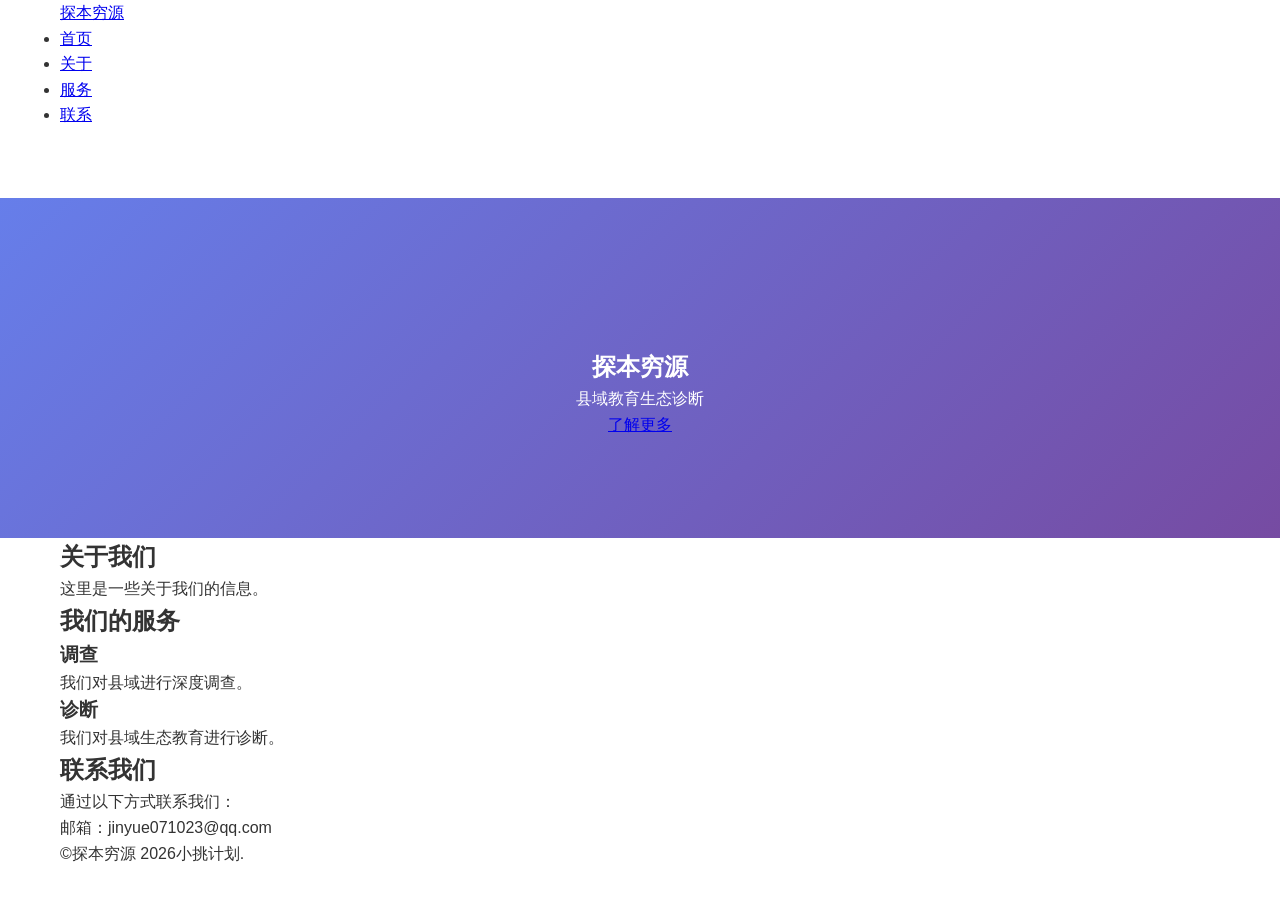
<file: index.html>
<!DOCTYPE html>
<html lang="zh-CN">
<head>
    <meta charset="UTF-8">
    <meta name="viewport" content="width=device-width, initial-scale=1.0">
    <title>探本穷源</title>
    <link rel="stylesheet" href="style.css">
</head>
<body>
    <!-- 导航栏 -->
    <nav>
        <div class="container">
            <a href=" " class="logo">探本穷源</a >
            <ul class="nav-links">
                <li><a href="#home">首页</a ></li>
                <li><a href="#about">关于</a ></li>
                <li><a href="#services">服务</a ></li>
                <li><a href="#contact">联系</a ></li>
            </ul>
        </div>
    </nav>

    <!-- 主页横幅 -->
    <section id="home" class="hero">
        <div class="container">
            <h1>探本穷源</h1>
            <p>县域教育生态诊断</p >
            <a href="#about" class="btn">了解更多</a >
        </div>
    </section>

    <!-- 关于部分 -->
    <section id="about" class="about">
        <div class="container">
            <h2>关于我们</h2>
            <p>这里是一些关于我们的信息。</p >
        </div>
    </section>

    <!-- 服务部分 -->
    <section id="services" class="services">
        <div class="container">
            <h2>我们的服务</h2>
            <div class="service-item">
                <h3>调查</h3>
                <p>我们对县域进行深度调查。</p >
            </div>
            <div class="service-item">
                <h3>诊断</h3>
                <p>我们对县域生态教育进行诊断。</p >
            </div>
        </div>
    </section>

    <!-- 联系部分 -->
    <section id="contact" class="contact">
        <div class="container">
            <h2>联系我们</h2>
            <p>通过以下方式联系我们：</p >
            <p>邮箱：jinyue071023@qq.com</p >
        </div>
    </section>

    <!-- 页脚 -->
    <footer>
        <div class="container">
            <p>&copy;探本穷源 2026小挑计划.</p >
        </div>
    </footer>

    <script src="script.js"></script>
</body>
</html>
</file>
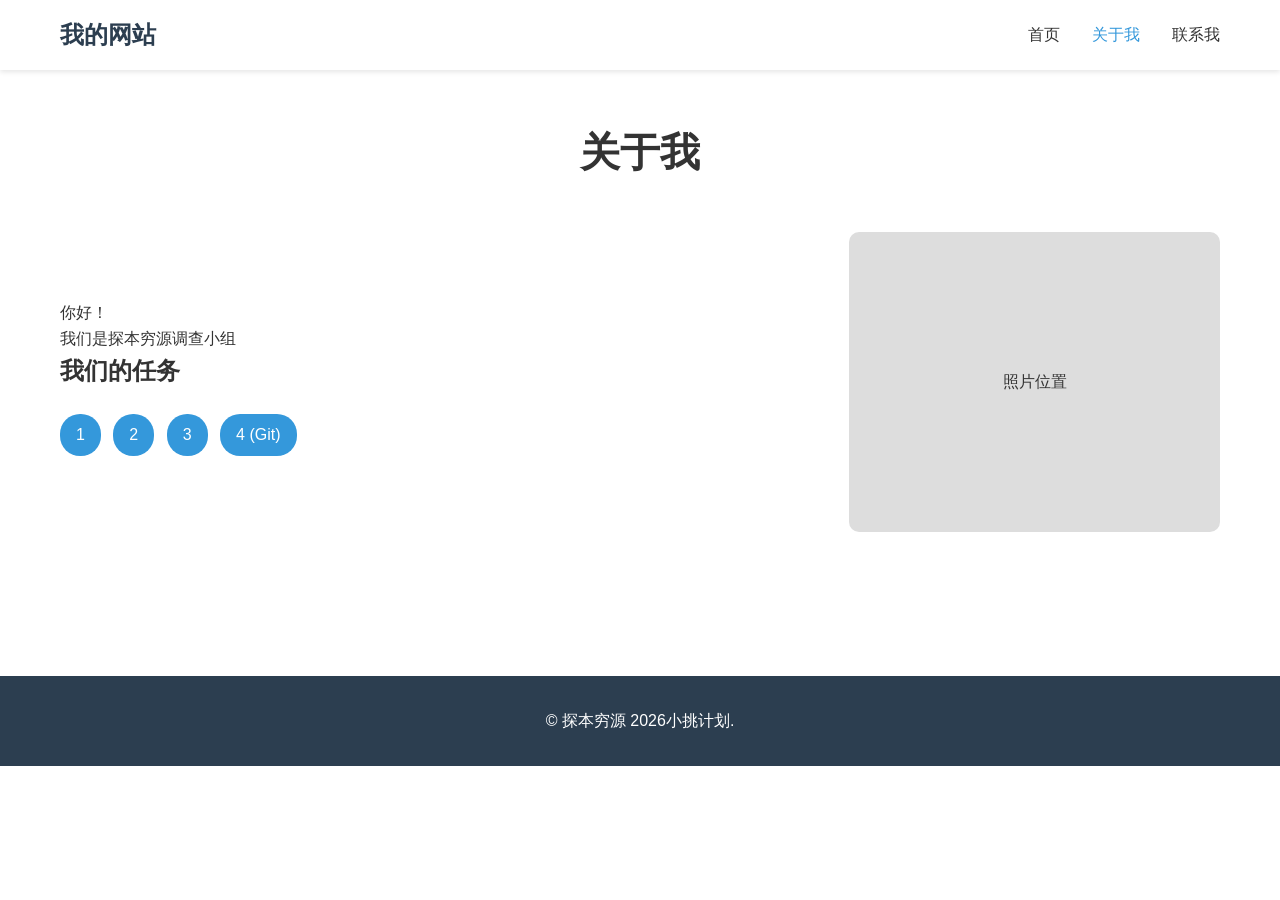
<file: about.html>
<!DOCTYPE html>
<html lang="zh-CN">
<head>
    <meta charset="UTF-8">
    <meta name="viewport" content="width=device-width, initial-scale=1.0">
    <title>关于我 - 探本穷源</title>
    <link rel="stylesheet" href="style.css">
</head>
<body>
    <nav class="navbar">
        <div class="nav-container">
            <a href=" " class="nav-logo">我的网站</a >
            <ul class="nav-menu">
                <li class="nav-item">
                    <a href="index.html" class="nav-link">首页</a >
                </li>
                <li class="nav-item">
                    <a href="about.html" class="nav-link active">关于我</a >
                </li>
                <li class="nav-item">
                    <a href="contact.html" class="nav-link">联系我</a >
                </li>
            </ul>
            <div class="hamburger">
                <span class="bar"></span>
                <span class="bar"></span>
                <span class="bar"></span>
            </div>
        </div>
    </nav>

    <main class="container">
        <section class="about-section">
            <h1>关于我</h1>
            <div class="about-content">
                <div class="about-text">
                    <p>你好！</p >
                    <p>我们是探本穷源调查小组</p >
                    <h2>我们的任务</h2>
                    <ul class="skills-list">
                        <li>1</li>
                        <li>2</li>
                        <li>3</li>
                        <li>4 (Git)</li>
                    </ul>
                </div>
                <div class="about-image">
                    <!-- 这里可以放你的照片 -->
                    <div class="placeholder-image">照片位置</div>
                </div>
            </div>
        </section>
    </main>

    <footer class="footer">
        <div class="container">
            <p>&copy; 探本穷源 2026小挑计划.</p >
        </div>
    </footer>

    <script src="script.js"></script>
</body>
</html>
</file>
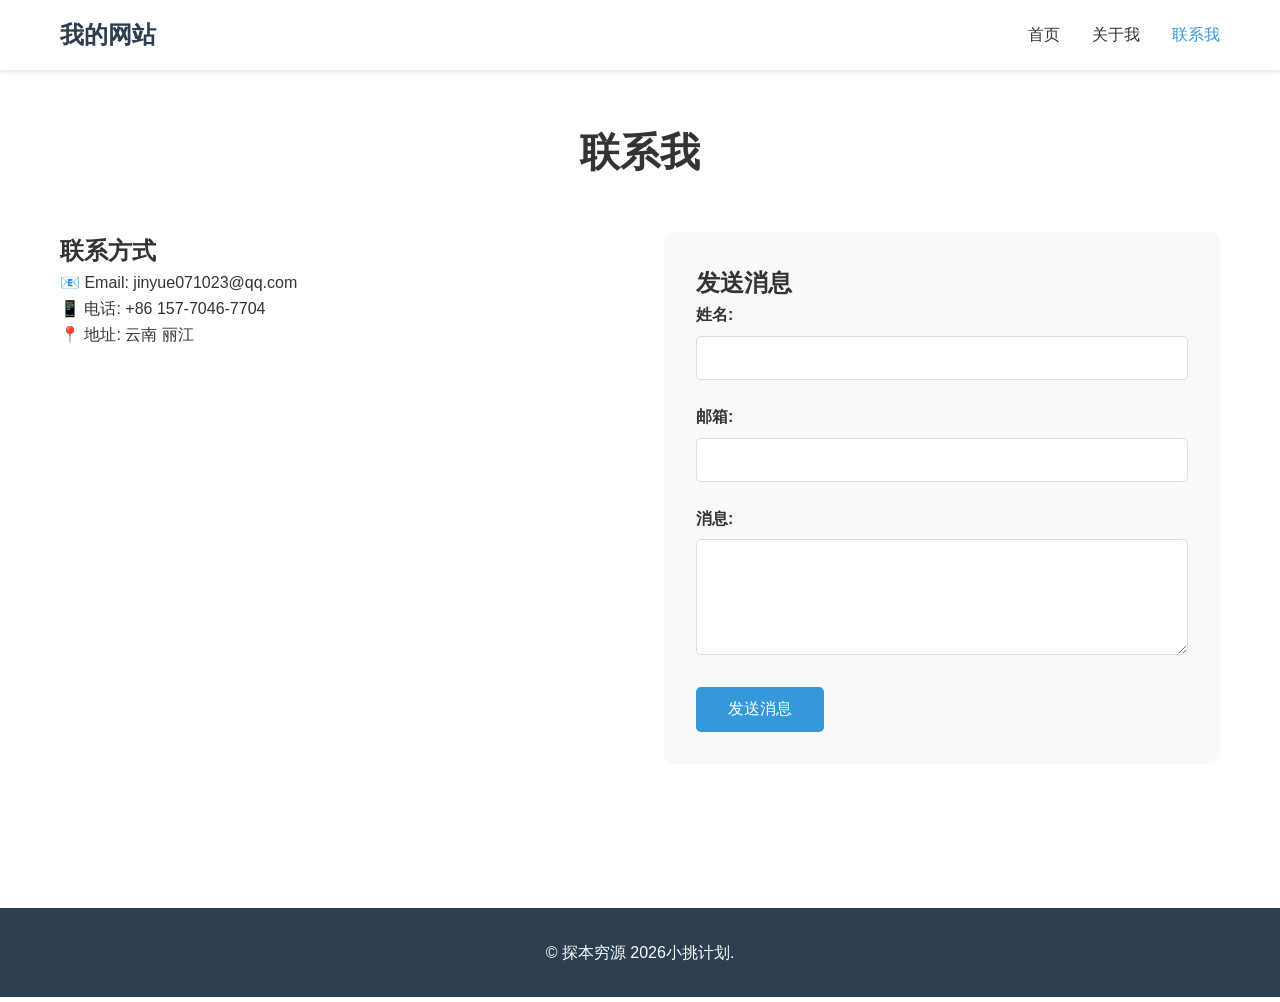
<file: contact.html>
<!DOCTYPE html>
<html lang="zh-CN">
<head>
    <meta charset="UTF-8">
    <meta name="viewport" content="width=device-width, initial-scale=1.0">
    <title>联系我 - 探本穷源</title>
    <link rel="stylesheet" href="style.css">
</head>
<body>
    <nav class="navbar">
        <div class="nav-container">
            <a href=" " class="nav-logo">我的网站</a >
            <ul class="nav-menu">
                <li class="nav-item">
                    <a href="index.html" class="nav-link">首页</a >
                </li>
                <li class="nav-item">
                    <a href="about.html" class="nav-link">关于我</a >
                </li>
                <li class="nav-item">
                    <a href="contact.html" class="nav-link active">联系我</a >
                </li>
            </ul>
            <div class="hamburger">
                <span class="bar"></span>
                <span class="bar"></span>
                <span class="bar"></span>
            </div>
        </div>
    </nav>

    <main class="container">
        <section class="contact-section">
            <h1>联系我</h1>
            <div class="contact-content">
                <div class="contact-info">
                    <h2>联系方式</h2>
                    <p>📧 Email: jinyue071023@qq.com</p >
                    <p>📱 电话: +86 157-7046-7704</p >
                    <p>📍 地址: 云南 丽江</p >
                </div>
                <form class="contact-form">
                    <h2>发送消息</h2>
                    <div class="form-group">
                        <label for="name">姓名:</label>
                        <input type="text" id="name" name="name" required>
                    </div>
                    <div class="form-group">
                        <label for="email">邮箱:</label>
                        <input type="email" id="email" name="email" required>
                    </div>
                    <div class="form-group">
                        <label for="message">消息:</label>
                        <textarea id="message" name="message" rows="5" required></textarea>
                    </div>
                    <button type="submit" class="submit-btn">发送消息</button>
                </form>
            </div>
        </section>
    </main>

    <footer class="footer">
        <div class="container">
            <p>&copy; 探本穷源 2026小挑计划.</p >
        </div>
    </footer>

    <script src="script.js"></script>
</body>
</html>
</file>
<file: style.css>
/* 基础样式重置 */
* {
    margin: 0;
    padding: 0;
    box-sizing: border-box;
}

body {
    font-family: 'Arial', 'Microsoft YaHei', sans-serif;
    line-height: 1.6;
    color: #333;
}

.container {
    max-width: 1200px;
    margin: 0 auto;
    padding: 0 20px;
}

/* 导航栏样式 */
.navbar {
    background: #fff;
    box-shadow: 0 2px 5px rgba(0,0,0,0.1);
    position: fixed;
    width: 100%;
    top: 0;
    z-index: 1000;
}

.nav-container {
    max-width: 1200px;
    margin: 0 auto;
    padding: 0 20px;
    display: flex;
    justify-content: space-between;
    align-items: center;
    height: 70px;
}

.nav-logo {
    font-size: 1.5rem;
    font-weight: bold;
    text-decoration: none;
    color: #2c3e50;
}

.nav-menu {
    display: flex;
    list-style: none;
}

.nav-item {
    margin-left: 2rem;
}

.nav-link {
    text-decoration: none;
    color: #333;
    font-weight: 500;
    transition: color 0.3s;
}

.nav-link:hover, .nav-link.active {
    color: #3498db;
}

.hamburger {
    display: none;
    flex-direction: column;
    cursor: pointer;
}

.bar {
    width: 25px;
    height: 3px;
    background: #333;
    margin: 3px 0;
    transition: 0.3s;
}

/* 英雄区域 */
.hero {
    background: linear-gradient(135deg, #667eea 0%, #764ba2 100%);
    color: white;
    padding: 150px 0 100px;
    text-align: center;
    margin-top: 70px;
}

.hero-content h1 {
    font-size: 3rem;
    margin-bottom: 1rem;
}

.hero-content p {
    font-size: 1.2rem;
    margin-bottom: 2rem;
}

.cta-button {
    display: inline-block;
    background: #e74c3c;
    color: white;
    padding: 12px 30px;
    text-decoration: none;
    border-radius: 5px;
    transition: background 0.3s;
}

.cta-button:hover {
    background: #c0392b;
}

/* 特性网格 */
.features {
    padding: 80px 0;
}

.features h2 {
    text-align: center;
    margin-bottom: 3rem;
    font-size: 2.5rem;
}

.features-grid {
    display: grid;
    grid-template-columns: repeat(auto-fit, minmax(300px, 1fr));
    gap: 2rem;
}

.feature-card {
    background: #f8f9fa;
    padding: 2rem;
    border-radius: 10px;
    text-align: center;
    transition: transform 0.3s;
}

.feature-card:hover {
    transform: translateY(-5px);
}

.feature-card h3 {
    margin-bottom: 1rem;
    color: #2c3e50;
}

/* 文章网格 */
.recent-posts {
    padding: 80px 0;
}

.recent-posts h2 {
    text-align: center;
    margin-bottom: 3rem;
    font-size: 2.5rem;
}

.posts-grid {
    display: grid;
    grid-template-columns: repeat(auto-fit, minmax(300px, 1fr));
    gap: 2rem;
}

.post-card {
    background: white;
    padding: 2rem;
    border-radius: 10px;
    box-shadow: 0 5px 15px rgba(0,0,0,0.1);
}

.post-card h3 {
    margin-bottom: 1rem;
    color: #2c3e50;
}

.read-more {
    color: #3498db;
    text-decoration: none;
    font-weight: bold;
}

.read-more:hover {
    text-decoration: underline;
}

/* 关于页面样式 */
.about-section {
    padding: 120px 0 80px;
}

.about-section h1 {
    text-align: center;
    margin-bottom: 3rem;
    font-size: 2.5rem;
}

.about-content {
    display: grid;
    grid-template-columns: 2fr 1fr;
    gap: 3rem;
    align-items: center;
}

.skills-list {
    list-style: none;
    margin-top: 1rem;
}

.skills-list li {
    background: #3498db;
    color: white;
    padding: 0.5rem 1rem;
    margin: 0.5rem 0;
    border-radius: 20px;
    display: inline-block;
    margin-right: 0.5rem;
}

.placeholder-image {
    width: 100%;
    height: 300px;
    background: #ddd;
    display: flex;
    align-items: center;
    justify-content: center;
    border-radius: 10px;
}

/* 联系页面样式 */
.contact-section {
    padding: 120px 0 80px;
}

.contact-section h1 {
    text-align: center;
    margin-bottom: 3rem;
    font-size: 2.5rem;
}

.contact-content {
    display: grid;
    grid-template-columns: 1fr 1fr;
    gap: 3rem;
}

.contact-form {
    background: #f8f9fa;
    padding: 2rem;
    border-radius: 10px;
}

.form-group {
    margin-bottom: 1.5rem;
}

.form-group label {
    display: block;
    margin-bottom: 0.5rem;
    font-weight: bold;
}

.form-group input,
.form-group textarea {
    width: 100%;
    padding: 0.75rem;
    border: 1px solid #ddd;
    border-radius: 5px;
    font-size: 1rem;
}

.submit-btn {
    background: #3498db;
    color: white;
    padding: 0.75rem 2rem;
    border: none;
    border-radius: 5px;
    cursor: pointer;
    font-size: 1rem;
    transition: background 0.3s;
}

.submit-btn:hover {
    background: #2980b9;
}

/* 页脚 */
.footer {
    background: #2c3e50;
    color: white;
    text-align: center;
    padding: 2rem 0;
    margin-top: 4rem;
}

/* 响应式设计 */
@media screen and (max-width: 768px) {
    .hamburger {
        display: flex;
    }
    
    .nav-menu {
        position: fixed;
        left: -100%;
        top: 70px;
        flex-direction: column;
        background-color: white;
        width: 100%;
        text-align: center;
        transition: 0.3s;
        box-shadow: 0 10px 27px rgba(0,0,0,0.05);
    }
    
    .nav-menu.active {
        left: 0;
    }
    
    .nav-item {
        margin: 1rem 0;
    }
    
    .hero-content h1 {
        font-size: 2rem;
    }
    
    .about-content,
    .contact-content {
        grid-template-columns: 1fr;
    }
    
    .features-grid,
    .posts-grid {
        grid-template-columns: 1fr;
    }
}
</file>
